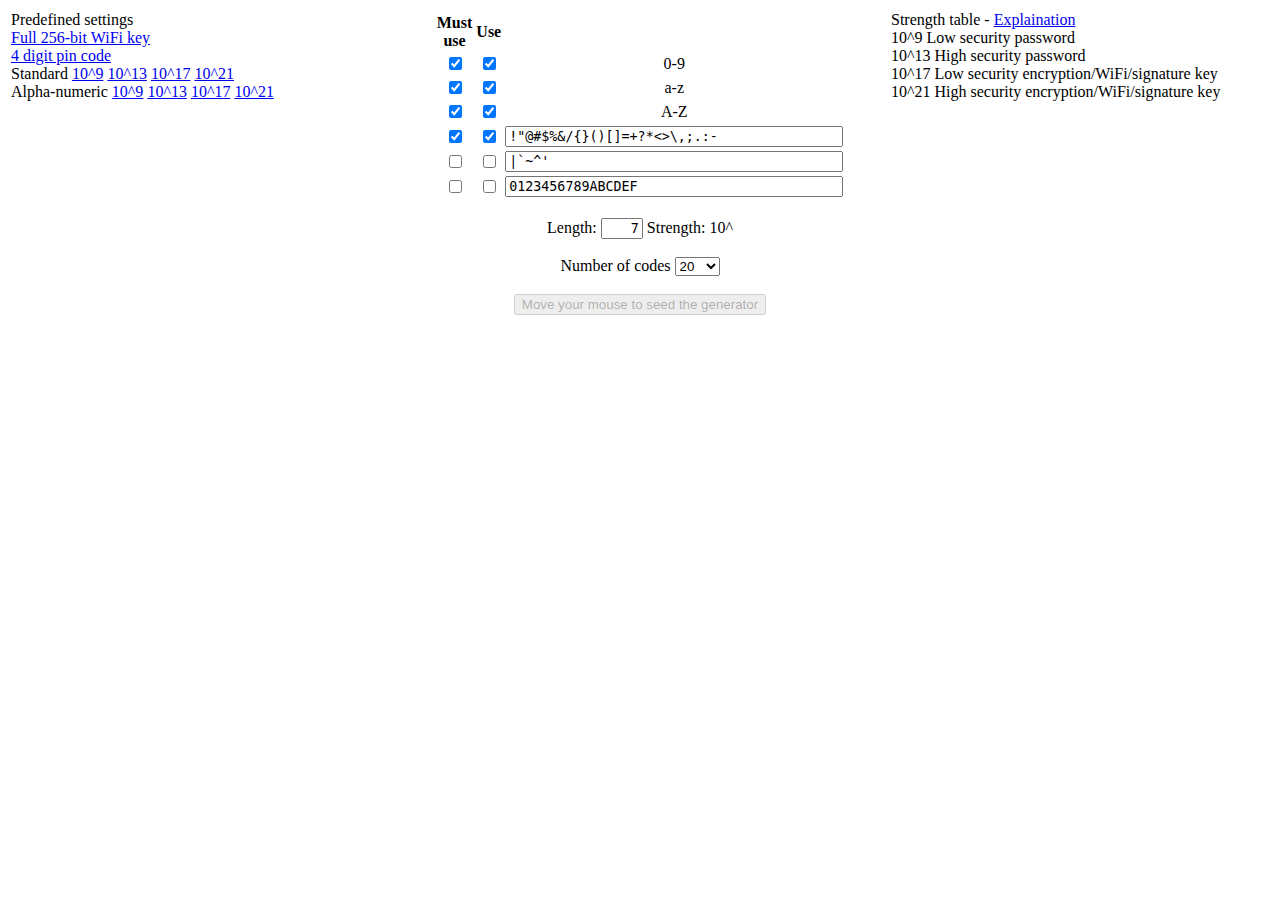
<file: ebusiness-generator/generator.htm>
<!DOCTYPE HTML>
<html>
<head>
<meta http-equiv="content-type" content="text/html;charset=utf-8">
<title></title>
<style>
input[type=text]{
	font-family:monospace;
}
td{
	text-align:center;
}
.password{
	font-family:monospace;
	display:inline-block;
	margin:8px;
	padding:0px 2px;
	background-color:yellow;
	font-size:125%;
}
body{
	height:100%;
} 
</style>
</head>
<body onmousemove="rndseed(event)" onkeydown="rndseed(event)" onkeyup="rndseed(event)">
<div style="width:100%;height:100%;position:absolute;top:0px;left:0px;z-index:-1;"></div>

<noscript><p style="text-align:center;color:red;">JavaScript is not enabled in your browser, you must enable JavaScript to use the password generator</p></noscript>

<table style="width:100%;"><colgroup><col style="width:380px;"><col style="width:auto;"><col style="width:380px;"></colgroup><tr>
<td style="text-align:left;vertical-align:top;">
Predefined settings<br>
<a href="javascript:wifikey()">Full 256-bit WiFi key</a><br>
<a href="javascript:pincode()">4 digit pin code</a><br>
Standard <a href="javascript:standard(5)">10^9</a>
<a href="javascript:standard(7)">10^13</a>
<a href="javascript:standard(9)">10^17</a>
<a href="javascript:standard(11)">10^21</a><br>
Alpha-numeric <a href="javascript:alpha(6)">10^9</a>
<a href="javascript:alpha(8)">10^13</a>
<a href="javascript:alpha(10)">10^17</a>
<a href="javascript:alpha(12)">10^21</a>
</td>

<td>
<table style="margin:auto;">
<tr><th>Must<br>use</th><th>Use</th><th></th></tr>
<tr><td><input id="0m" type="checkbox" checked="checked"></td><td><input id="0u" type="checkbox" checked="checked"></td><td>0-9<input id="0v" type="hidden" value="0123456789"></td></tr>
<tr><td><input id="1m" type="checkbox" checked="checked"></td><td><input id="1u" type="checkbox" checked="checked"></td><td>a-z<input id="1v" type="hidden" value="abcdefghijklmnopqrstuvwxyz"></td></tr>
<tr><td><input id="2m" type="checkbox" checked="checked"></td><td><input id="2u" type="checkbox" checked="checked"></td><td>A-Z<input id="2v" type="hidden" value="ABCDEFGHIJKLMNOPQRSTUVWXYZ"></td></tr>
<tr><td><input id="3m" type="checkbox" checked="checked"></td><td><input id="3u" type="checkbox" checked="checked"></td><td><input id="3v" size="40" type="text" value="!&quot;@#$%&amp;/{}()[]=+?*&lt;&gt;\,;.:-_ "></td></tr>
<tr><td><input id="4m" type="checkbox"></td><td><input id="4u" type="checkbox"></td><td><input id="4v" size="40" type="text" value="|`~^'"></td></tr>
<tr><td><input id="5m" type="checkbox"></td><td><input id="5u" type="checkbox"></td><td><input id="5v" size="40" type="text" value="0123456789ABCDEF"></td></tr>
</table>
<br>
<div style="margin:auto;width:350px;text-align:center;">Length: <input id="pwlen" size="3" type="text" value="7" style="text-align:right;"> Strength: 10^<span id="strenexp"></span><br><br>
Number of codes <select id="numcodes"><option value="1">1</option><option value="20" selected="selected">20</option><option value="100">100</option></select><br><br>
<input id="generatebutton" type="button" value="Move your mouse to seed the generator" onclick="generate(true)" disabled="disabled"></div>
</td>

<td style="text-align:left;vertical-align:top;">
Strength table - <a href="javascript:exp()">Explaination</a><br>
10^9 Low security password<span id="pass9"></span><br>
10^13 High security password<span id="pass13"></span><br>
10^17 Low security encryption/WiFi/signature key<span id="pass17"></span><br>
10^21 High security encryption/WiFi/signature key<span id="pass21"></span>
</td>
</tr>
</table>

<p id="result"></p>
<p style="text-align:center;display:none;" id="practice">Practice typing your chosen password<br><input id="checkinput" type="password" onkeyup="checkpassword(event,this.value)"><br><span id="practiceresult"></span></p>
<p id="debug"></p>
<script>
primelist=[2,3,5,7,11]
primelistlen=5
lastprime=11
function prime(index){
	while(primelistlen<=index){
		lastprime+=2
		var sqrtlastprime=Math.sqrt(lastprime)
		for(var a=1;true;a++){
			if(!(lastprime%primelist[a]))break;
			if(primelist[a]>sqrtlastprime){
				primelist[primelistlen]=lastprime
				primelistlen++
				break
			}
		}
	}
	return primelist[index]
}

//alert(prime(55))
//alert(primelist)

//e41=Math.pow(2,41)
bp=2199023255579
//alert(123456789012%34567890123)
//alert(123456789012-34567890123*3)
//alert(e41-2199023255550)
//randomlist=[1,2,3,4,5,6,7,8,9,10,11,12,13,14,15,16,17,18,19,20,21,22,23,24,25,26,27,28,29,30,31,32]
//randomlist=[2,2,2,4,2,6,2,8,2,10,12,12,12,14,12,16,12,18,12,20,22,22,22,24,22,26,22,28,22,30,32,32]
randomlist=[]
for(a=0;a<32;a++) randomlist[a]=123456789;
randompoint=0
document.getElementById("generatebutton").disabled=true

//debug
lasttime=0
diffs=[]
function rnd(limit,seed){
	if(!seed) seed=(new Date()).getTime();
	for(var a=0;a<5;a++){
		randompoint++
		randomlist[randompoint%32]=(randomlist[randompoint%32]+(randomlist[(1+randompoint)%32]+1)*(seed%prime(47+(randompoint%89))))%bp
	}
	if(randompoint>499){
		document.getElementById("generatebutton").disabled=false
		document.getElementById("generatebutton").value="Generate"
	}
	//document.getElementById("debug").innerHTML=randomlist.join("<br>")
	if(limit){
		if(((bp%limit)>randomlist[randompoint%32]) && (bp>limit)){
			return rnd(limit)
		}
		else{
			return randomlist[randompoint%32]%limit
		}
	}
	//diffs[diffs.length]=seed-lasttime
	//lasttime=seed
	//document.getElementById("debug").innerHTML=diffs.join(" ")
}
function rndseed(e){
	rnd(false,(new Date()).getTime()+prime(46)*(e.clientX||e.screenX||e.pageX||1)+prime(45)*(e.clientY||e.screenY||e.pageY||1))
}
//onmousemove=rndseed
//onkeydown=rndseed
//onkeyup=rndseed

//alert(undefined || 4)

passwords=[]

function generate(doit){
	if(randompoint<500) return;
	var numinp=6
	var numberofcodes=1*document.getElementById("numcodes").value
	var strlen=1*document.getElementById("pwlen").value
	var arr=[]
	var library=""
	var mustuse=[]
	for(var a=0;a<numinp;a++){
		if(document.getElementById(a+"u").checked){
			if(document.getElementById(a+"v").value.length>0){
				library+=document.getElementById(a+"v").value
				if(document.getElementById(a+"m").checked){
					mustuse[mustuse.length]=document.getElementById(a+"v").value
					//var b=rnd(strlen)
					//while(arr[b]!==false) b=rnd(strlen);
					//arr[b]=library[library.length-1][rnd(library[library.length-1].length)]
				}
			}
		}
	}
	library=library.split("")
	library.sort()
	var libstren=1
	var liblen=library.length
	for(a=0;a<liblen-1;a++){
		libstren+=(library[a]!=library[a+1])
	}
	var strength=Math.floor(10*strlen*Math.log(libstren)*Math.LOG10E)/10
	document.getElementById("strenexp").innerHTML=strength
	for(a=9;a<22;a+=4){
		if(strength>=a){
			document.getElementById("pass"+a).innerHTML=" - Passed"
			document.getElementById("pass"+a).style.color="green"
		}
		else{
			document.getElementById("pass"+a).innerHTML=" - Failed"
			document.getElementById("pass"+a).style.color="red"
		}
	}
	var mustlen=mustuse.length
	var htmlstructure=""
	if(doit){
		passwords=[]
		restartgen:
		for(a=numberofcodes;a--;){
			for(var b=0;b<strlen;b++){
				arr[b]=library[rnd(liblen)]
			}
			for(var c=0;c<mustlen;c++){
				var included=false
				for(var b=0;b<strlen;b++){
					if(mustuse[c].indexOf(arr[b])>=0) included=true;
				}
				if(!included){
					if(strlen>=mustlen) a++;
					continue restartgen
				}
			}
			passwords[passwords.length]=arr.join("")
			htmlstructure+="<span class='password'>"+arr.join("").replace(/\x26/g,"&amp;").replace(/\x3c/g,"&lt;").replace(/\x3e/g,"&gt;").replace(/\x20/g,"&nbsp;")+"<\/span>"
		}
		//dbarr=[0,0,0,0,0,0,0,0,0,0,0,0,0,0,0,0,0,0,0,0,0,0,0,0,0,0,0,0,0,0,0,0,0,0,0,0,0,0,0,0,0,0,0,0,0,0,0,0,0,0,0,0,0,0,0,0,0,0,0,0,0,0,0,0,0,0,0,0,0,0,0,0,0,0,0,0,0,0,0,0,0,0,0,0,0,0,0,0,0,0]
		//for(a=0;a<900000;a++) dbarr[rnd(90)]+=1;
		document.getElementById("result").innerHTML=htmlstructure//+dbarr
		document.getElementById("practice").style.display=""
		document.getElementById("checkinput").value=""
		document.getElementById("practiceresult").innerHTML=""
	}
}

function checkpassword(e,pass){
	if(e.keyCode==13) document.getElementById("checkinput").value="";
	for(var a=0;a<passwords.length;a++){
		if(passwords[a].indexOf(pass)==0){
			if(pass.length===passwords[a].length){
				document.getElementById("practiceresult").innerHTML="Correct"
				document.getElementById("practiceresult").style.color="green"
			}
			else{
				document.getElementById("practiceresult").innerHTML=""
			}
			return
		}
	}
	document.getElementById("practiceresult").innerHTML="Wrong"
	document.getElementById("practiceresult").style.color="red"
}

function wifikey(){
	document.getElementById("0u").checked=false
	document.getElementById("1u").checked=false
	document.getElementById("2u").checked=false
	document.getElementById("3u").checked=false
	document.getElementById("4u").checked=false
	document.getElementById("5u").checked=true
	document.getElementById("5v").value="0123456789ABCDEF"
	document.getElementById("pwlen").value="64"
	document.getElementById("numcodes").value="1"
	if(randompoint>499) generate(true);
}
function pincode(){
	document.getElementById("0u").checked=true
	document.getElementById("1u").checked=false
	document.getElementById("2u").checked=false
	document.getElementById("3u").checked=false
	document.getElementById("4u").checked=false
	document.getElementById("5u").checked=false
	document.getElementById("pwlen").value="4"
	document.getElementById("numcodes").value="1"
	if(randompoint>499) generate(true);
}
function standard(len){
	document.getElementById("0m").checked=true
	document.getElementById("1m").checked=true
	document.getElementById("2m").checked=true
	document.getElementById("3m").checked=true
	document.getElementById("0u").checked=true
	document.getElementById("1u").checked=true
	document.getElementById("2u").checked=true
	document.getElementById("3u").checked=true
	document.getElementById("4u").checked=false
	document.getElementById("5u").checked=false
	document.getElementById("3v").value='!"@#$%&/{}()[]=+?*<>\,;.:-_ '
	document.getElementById("pwlen").value=""+len
	if(document.getElementById("numcodes").value=="1") document.getElementById("numcodes").value="20";
	if(randompoint>499) generate(true);
}
function alpha(len){
	document.getElementById("0m").checked=true
	document.getElementById("1m").checked=true
	document.getElementById("2m").checked=true
	document.getElementById("0u").checked=true
	document.getElementById("1u").checked=true
	document.getElementById("2u").checked=true
	document.getElementById("3u").checked=false
	document.getElementById("4u").checked=false
	document.getElementById("5u").checked=false
	document.getElementById("pwlen").value=""+len
	if(document.getElementById("numcodes").value=="1") document.getElementById("numcodes").value="20";
	if(randompoint>499) generate(true);
}
</script>
</body>
</html>
</file>
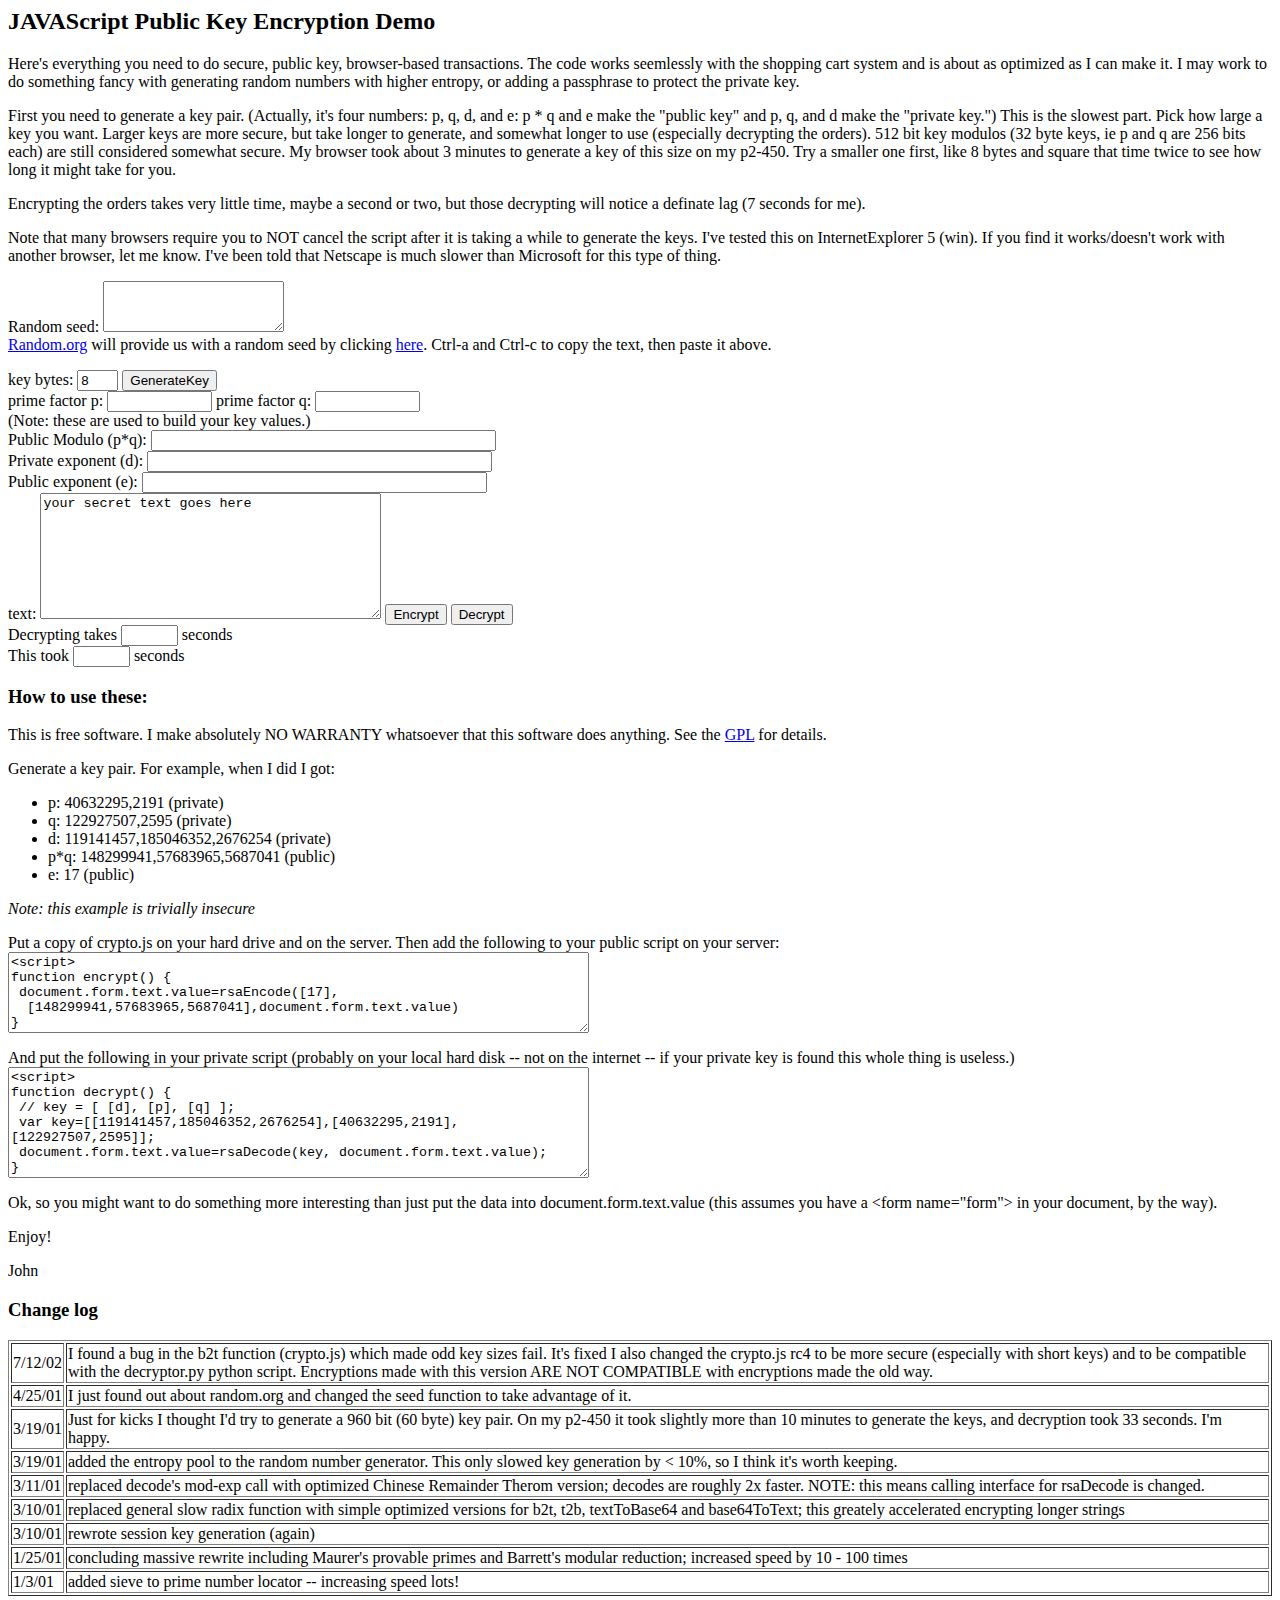
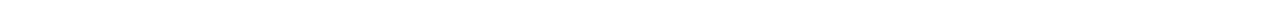
<file: shop-js-crypto/crypto2.htm>
<html>
<head>
<title>GPL JavaScript Public Key Encryption Demo</title>
</head>

<body>
<script src="crypto.js"></script>
<script language="JavaScript"><!--
/* The following functions are (c) 2000 by John M Hanna and are
 * released under the terms of the Gnu Public License.
 * You must freely redistribute them with their source -- see the
 * GPL for details.
 *  -- Latest version found at http://sourceforge.net/projects/shop-js
 */

// seed the random number generator with entropy in s
function seed(s) {
 rSeed=[];
 var n=0,nn=0;
 while(n < s.length) {
  while(n<s.length && s.charCodeAt(n)<=32) n++;
  if(n < s.length) rSeed[nn]=parseInt("0x"+s.substr(n,2));
  n+=3; nn++;
 }

 var x, y, t;
 Rs=[];
 Rsl=rSeed.length;
 Sr= r(256)
 Rbits=0

 if(Rs.lengh==0) {for (x=0; x<256; x++) Rs[x]=x;}
 y=0
 for (x=0; x<256; x++) {
  y=(rSeed[x] + s[x] + y) % 256
  t=s[x]; s[x]=s[y]; s[y]=t
 }
 Rx=Ry=0;
 alert("Random seed updated. Seed size is: "+Rsl);
}
// generate a random number 0 .. 255
// uses entropy from seed
function rc() {
  // this first bit is basically RC4
  Rx=++Rx & 255;
  Ry=( Rs[Rx] + Ry) & 255;
  var t=Rs[Rx]; Rs[Rx]=Rs[Ry]; Rs[Ry]=t;
  Sr^= Rs[(Rs[Rx] + Rs[Ry]) & 255];

  // xor with javascripts rand, just in case there's good entropy there
  Sr^= r(256);

  Sr^= ror(rSeed[r(Rsl)],r(8));
  Sr^= ror(rSeed[r(Rsl)],r(8));
  return Sr;
}
// javascript's random 0 .. n
function r(n) {return  Math.floor(Math.random()*n);}
// rotate right
//function ror(a,b) {return b?((a<<b)|(a>>(8-b))&255):a;}
// random number between 0 .. n -- based on repeated calls to rc
function rand(n) {
 if(n==2) {
  if(! Rbits) {
   Rbits=8;
   Rbits2=rc(256);
  }
  Rbits--;
  var r=Rbits2 & 1;
  Rbits2>>=1;
  return r;
 }
 var m=1, r=0;
 while (n>m && m > 0) {
  m<<=8; r=(r<<8) |rc();
 }
 if(r<0) r ^= 0x80000000;
 return r % n;
}

tstval=[1,1,1,1,1,1,1,1,1,1,1,1,1,1,1,1,1,1,1,1,1,1,1,1,1,1,1,1,1,1,1]

// functions for generating keys-----------------------------
function bgcd(uu,vv) { // return greatest common divisor
 // algorythm from http://algo.inria.fr/banderier/Seminar/Vallee/index.html
 var d, t, v=vv.concat(), u=uu.concat()
 for(;;) {
  d=bsub(v,u)
  if(beq(d,[0])) return u
  if(d.length) {
   while((d[0] & 1) ==0)
    d=brshift(d).a // v=(v-u)/2^val2(v-u)
   v=d
  } else {
   t=v; v=u; u=t // swap u and v
  }
 }
}

function rnum(bits) {
 var n,b=1,c=0
 var a=[]
 if(bits==0) bits=1
 for(n=bits; n>0; n--) {
  if(rand(2)) {
   a[c]|=b
  }
  b<<=1
  if(b==bx2) {
   b=1; c++
  }
 }
 return a
}

// function to generate keys
function genkey(bits,f) {
 timerStart()
 bits=parseInt(bits)*8
 var q,p,p1q1,n,factorMe,d,e,r
 var c,cc,ccc,pq
 q=mpp(bits); p=mpp(bits)
 f.p.value=p; f.q.value=q
 p1q1=bmul(bsub(p,[1]),bsub(q,[1]))
 for(c=5; c<Primes.length; c++) {
  e=[Primes[c]]
  d=modinverse(e,p1q1)
  if(d.length != 1 || d[0]!=0) break
 }
 f.d.value=d; f.e.value=e; f.pq.value=(pq=bmul(p,q))
 // test
 timerStop()
 c=bmod(tstval,pq)
 cc=bmodexp(c,e,pq)
 timerStart()
 //cc1=bmodexp(cc,d,pq)
 ccc=crt_RSA(cc,d,p,q)
 timerStop()
 return
}
function timerStart() {
 startTime=new Date();
}
function timerStop() {
 var endTime=new Date();
 document.t.howLong2.value=document.t.howLong.value
 document.t.howLong.value=(endTime.getTime()-startTime.getTime())/1000.0;
} 
function parseArray(a) {
 a=a.split(",")
 for(var n=0; n<a.length; n++) {
  a[n]=parseInt(a[n])
 }
 return a
}

function enc(f) {
 timerStart()
 f.text.value=rsaEncode(parseArray(f.e.value),parseArray(f.pq.value),f.text.value)
 timerStop()
}
function dec(f) {
 timerStart()
 f.text.value=rsaDecode([parseArray(f.d.value),
  parseArray(f.p.value),
  parseArray(f.q.value)],
  f.text.value)
 timerStop()
}


Primes=[3, 5, 7, 11, 13, 17, 19,
	23, 29, 31, 37, 41, 43, 47, 53,
	59, 61, 67, 71, 73, 79, 83, 89,
	97, 101, 103, 107, 109, 113, 127, 131,
	137, 139, 149, 151, 157, 163, 167, 173,
	179, 181, 191, 193, 197, 199, 211, 223,
	227, 229, 233, 239, 241, 251, 257, 263,
	269, 271, 277, 281, 283, 293, 307, 311,
	313, 317, 331, 337, 347, 349, 353, 359,
	367, 373, 379, 383, 389, 397, 401, 409,
	419, 421, 431, 433, 439, 443, 449, 457,
	461, 463, 467, 479, 487, 491, 499, 503,
	509, 521, 523, 541, 547, 557, 563, 569,
	571, 577, 587, 593, 599, 601, 607, 613,
	617, 619, 631, 641, 643, 647, 653, 659,
	661, 673, 677, 683, 691, 701, 709, 719,
	727, 733, 739, 743, 751, 757, 761, 769,
	773, 787, 797, 809, 811, 821, 823, 827,
	829, 839, 853, 857, 859, 863, 877, 881,
	883, 887, 907, 911, 919, 929, 937, 941,
	947, 953, 967, 971, 977, 983, 991, 997,
	1009, 1013, 1019, 1021]


sieveSize=4000
sieve0=-1* sieveSize
sieve=[]

lastPrime=0
function nextPrime(p) { // returns the next prime > p
 var n
 if(p == Primes[lastPrime] && lastPrime <Primes.length-1) {
  return Primes[++lastPrime]
 }
 if(p<Primes[Primes.length-1]) {
  for(n=Primes.length-2; n>0; n--) {
   if(Primes[n] <= p) {
    lastPrime=n+1
    return Primes[n+1]
   }
  }
 }
 // use sieve and find the next one
 var pp,m
 // start with p
 p++; if((p & 1)==0) p++
 for(;;) {
  // new sieve if p is outside of this sieve's range
  if(p-sieve0 > sieveSize || p < sieve0) {
   // start new sieve
   for(n=sieveSize-1; n>=0; n--) sieve[n]=0
   sieve0=p
   primes=Primes.concat()
  } 

  // next p if sieve hit
  if(sieve[p-sieve0]==0) { // sieve miss

   // update sieve if p divisable

   // find a prime divisor
   for(n=0; n<primes.length; n++) {
    if((pp=primes[n]) && p % pp ==0) {
     for(m=p-sieve0; m<sieveSize; m+=pp) sieve[m]=pp
     p+=2;
     primes[n]=0
     break
    }
   }
   if(n >= primes.length) {
    // possible prime
    return p
   }
  } else {
    p+=2;
  }
 }

}
function divisable(n,max) { //return a factor if n is divisable by a prime less than max, else return 0
 if((n[0] & 1) == 0) return 2
 for(c=0; c<Primes.length; c++) {
  if(Primes[c] >= max) return 0
  if(simplemod(n,Primes[c])==0)
   return Primes[c]
 }
 c=Primes[Primes.length-1]
 for(;;) {
  c=nextPrime(c)
  if(c >= max) return 0
  if(simplemod(n,c)==0)
   return c
 }
}
function bPowOf2(pow) { // return a bigint
 var r=[], n, m=Math.floor(pow/bs)
 for(n=m-1; n>=0; n--) r[n]=0;
 r[m]= 1<<(pow % bs)
 return r
}
function mpp(bits) { //returns a Maurer Provable Prime, see HAC chap 4 (c) CRC press
 if(bits < 10) return [Primes[rand(Primes.length)]]
 if(bits <=20) return [nextPrime(rand(1<<bits))]
 var c=10, m=20, B=bits*bits/c, r, q, I, R, n, a, b, d, R2, nMinus1
 if(bits > m*2) {
  for(;;) {
   r=Math.pow(2,Math.random()-1)
   if(bits - r * bits > m) break
  }
 } else {
  r=0.5
 }
 q=mpp(Math.floor(r*bits)+1)
 I=bPowOf2(bits-2)
 I=bdiv(I,q).q
 Il=I.length
 for(;;) {
  // generate R => I < R < 2I
  R=[]; for(n=0; n<Il; n++) R[n]=rand(bx2);
  R[Il-1] %= I[Il-1]; R=bmod(R,I);
  if(! R[0]) R[0]|=1 // must be greater or equal to 1
  R=badd(R,I)
  n=blshift(bmul(R,q),1) // 2Rq+1
  n[0]|=1
  if(!divisable(n,B)) {
   a=rnum(bits-1)
   a[0]|=2 // must be greater than 2
   nMinus1=bsub(n,[1])
   var x=bmodexp(a,nMinus1,n)
   if(beq(x,[1])) {
    R2=blshift(R,1)
    b=bsub(bmodexp(a,R2,n),[1])
    d=bgcd(b,n)
    if(beq(d,[1])) return n
   }
  }
 }
}



// --></script>
<h2>JAVAScript Public Key Encryption Demo</h2>
Here's everything you need to do secure, public key, browser-based
transactions. The code works seemlessly with the shopping cart system
and is about as optimized as I can make it. I may work to do something
fancy with generating random numbers with higher entropy, or adding
a passphrase to protect the private key. 
<p>
First you need to generate a key pair. (Actually, it's four numbers: p, q, d,
and e: p * q and e make the "public key" and p, q, and d make the "private
key.") This is the
slowest part. Pick how large a key you want. Larger keys are more secure,
but take longer to generate, and somewhat longer to use (especially decrypting
the orders). 512 bit key modulos (32 byte keys, ie p and q are 256 bits each)
are still considered somewhat secure. My browser took about 3 minutes
to generate a key of this size on my p2-450. Try a smaller one first, like 8 bytes and
square that time twice to see how long it might take for you.<p>

Encrypting the orders takes very little time, maybe a second or two,
but those decrypting will notice a definate lag (7 seconds for me).
<p>
Note that many browsers require you to NOT cancel the script after it is
taking a while to generate the keys. I've tested this on InternetExplorer 5 (win).
If you find it works/doesn't work with another browser, let me know. I've been
told that Netscape is much slower than Microsoft for this type of thing.<p>
<form name=t>
Random seed: <textarea name=rseed rows=3 cols=20
onChange="seed(this.value)"></textarea>
<br>
<a href="www.random.org">Random.org</a> will provide us with a random seed
by clicking <a href="http://www.random.org/cgi-bin/randbyte?nbytes=1024&format=hex" target="_blank">here</a>.
Ctrl-a and Ctrl-c to copy the text, then paste it above.
<p>
key bytes: <input type=text name=keylen size=2 value=8>
<input type=button value=GenerateKey onClick="genkey(document.t.keylen.value,document.t)"><br>
prime factor p: <input type=text name=p size=10>
prime factor q: <input type=text name=q size=10><br>
(Note: these are used to build your key values.)<br>
Public Modulo (p*q): <input type=text name=pq size=40><br>
Private exponent (d): <input type=text name=d size=40 value=""><br>
Public exponent (e): <input type=text name=e size=40 value=""> <br>
text:
<textarea name=text rows=8, cols=40>your secret text goes here</textarea>
<input type=button value="Encrypt" onClick="enc(document.t)">
<input type=button value="Decrypt" onClick="dec(document.t)">
<br>
Decrypting takes <input type=text name=howLong size=4> seconds<br>
This took <input type=text name="howLong2" size=4> seconds<br>
</form>

<h3>How to use these:</h3>
This is free software. I make absolutely NO WARRANTY whatsoever that this
software does anything. See the
<a href="http://www.gnu.org/copyleft/gpl.html">GPL</a> for details.<p>
Generate a key pair. For example, when I did I got:<ul>
<li>p: 40632295,2191 (private)
<li>q: 122927507,2595 (private)
<li>d: 119141457,185046352,2676254 (private)
<li>p*q: 148299941,57683965,5687041 (public)
<li>e: 17 (public)</ul>
<i>Note: this example is trivially insecure</i><p>
Put a copy of crypto.js on your hard drive and on the server. Then
add the following to your public script on your server:<br>
<textarea rows=5 cols=70>
<script>
function encrypt() {
 document.form.text.value=rsaEncode([17],
  [148299941,57683965,5687041],document.form.text.value)
}
</script>
</textarea><P>
And put the following in your private script (probably on your local hard
disk -- not on the internet -- if your private key is found this whole
thing is useless.)<br>
<textarea rows=7 cols=70>
<script>
function decrypt() {
 // key = [ [d], [p], [q] ];
 var key=[[119141457,185046352,2676254],[40632295,2191],[122927507,2595]];
 document.form.text.value=rsaDecode(key, document.form.text.value);
}
</script>
</textarea>
<p>Ok, so you might want to do something more interesting than just put
the data into document.form.text.value (this assumes you have a &lt;form name="form"&gt;
in your document, by the way).

<p>Enjoy!
<p>John
<p>
<h3>Change log</h3>
<table border=1>
<tr><td>7/12/02</td><td>
I found a bug in the b2t function (crypto.js) which made odd key sizes fail. It's fixed
I also changed the crypto.js rc4 to be more secure (especially with short keys)
and to be compatible with the decryptor.py python script. Encryptions made
with this version ARE NOT COMPATIBLE with encryptions made the old way.
</td></tr>
<tr><td>4/25/01</td><td>
I just found out about random.org and changed the seed function to take
advantage of it.
</td></tr>
<tr><td>3/19/01</td><td>
Just for kicks I thought I'd try to generate a 960 bit (60 byte) key pair.
On my p2-450 it took slightly more than 10 minutes to generate the keys,
and decryption took 33 seconds. I'm happy.
</td></tr>
<tr><td>3/19/01</td><td>added the entropy pool to the random number generator. This only
slowed key generation by < 10%, so I think it's worth keeping.<br>
</td></tr>
<tr><td>
3/11/01</td><td>replaced decode's mod-exp call with optimized Chinese Remainder
Therom version; decodes are roughly 2x faster. NOTE: this means calling
interface for rsaDecode is changed.<br>
</td></tr>
<tr><td>3/10/01</td><td>replaced general slow radix function with simple optimized
versions for b2t, t2b, textToBase64 and base64ToText; this greately
accelerated encrypting longer strings<br>
</td></tr>
<tr><td>3/10/01</td><td>rewrote session key generation (again)<br>
</td></tr>
<tr><td>1/25/01</td><td>concluding massive rewrite including Maurer's provable primes and
Barrett's modular reduction; increased speed by 10 - 100 times<br>
</td></tr>
<tr><td>1/3/01</td><td>added sieve to prime number locator -- increasing speed lots!<br>
</td></tr></table>

</body>
</html>
</file>
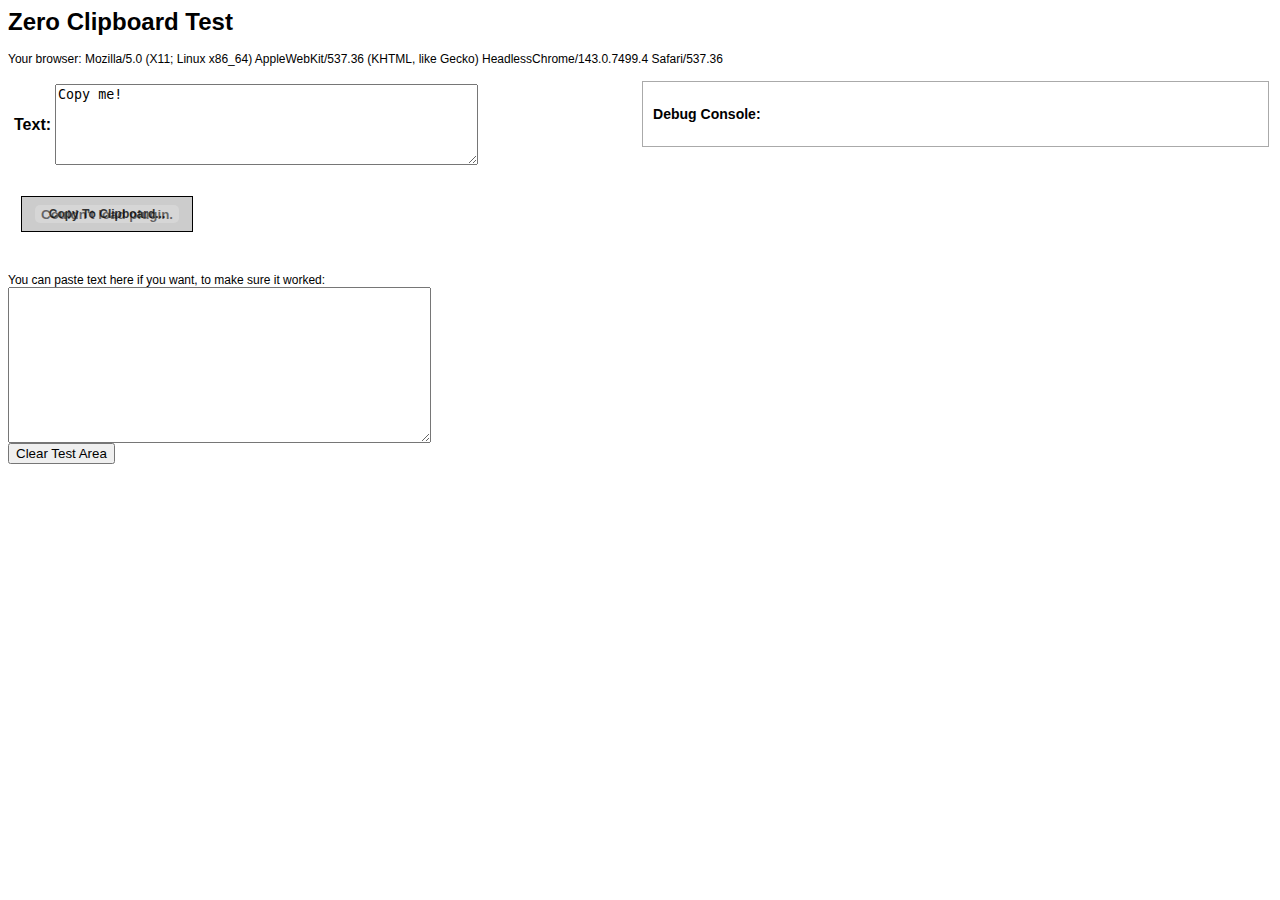
<file: zeroclipboard/test.html>
<html>
<head>
	<title>Zero Clipboard Test</title>
	<style type="text/css">
		body { font-family:arial,sans-serif; font-size:9pt; }
		
		.my_clip_button { width:150px; text-align:center; border:1px solid black; background-color:#ccc; margin:10px; padding:10px; cursor:default; font-size:9pt; }
		.my_clip_button.hover { background-color:#eee; }
		.my_clip_button.active { background-color:#aaa; }
	</style>
	<script type="text/javascript" src="ZeroClipboard.js"></script>
	<script language="JavaScript">
		var clip = null;
		
		function $(id) { return document.getElementById(id); }
		
		function init() {
			clip = new ZeroClipboard.Client();
			clip.setHandCursor( true );
			
			clip.addEventListener('load', function (client) {
				debugstr("Flash movie loaded and ready.");
			});
			
			clip.addEventListener('mouseOver', function (client) {
				// update the text on mouse over
				clip.setText( $('fe_text').value );
			});
			
			clip.addEventListener('complete', function (client, text) {
				debugstr("Copied text to clipboard: " + text );
			});
			
			clip.glue( 'd_clip_button', 'd_clip_container' );
		}
		
		function debugstr(msg) {
			var p = document.createElement('p');
			p.innerHTML = msg;
			$('d_debug').appendChild(p);
		}
	</script>
</head>
<body onLoad="init()">
	<h1>Zero Clipboard Test</h1>
	<p><script>document.write("Your browser: " + navigator.userAgent);</script></p>
	<table width="100%">
		<tr>
			<td width="50%" valign="top">
				<!-- Upload Form -->
				<table>
					<tr>
						<td align="right"><b>Text:</b></td>
						<td align="left"><textarea id="fe_text" cols=50 rows=5 onChange="clip.setText(this.value)">Copy me!</textarea></td>
					</tr>
				</table>
				<br/>
				<div id="d_clip_container" style="position:relative">
					<div id="d_clip_button" class="my_clip_button"><b>Copy To Clipboard...</b></div>
				</div>
			</td>
			<td width="50%" valign="top">
				<!-- Debug Console -->
				<div id="d_debug" style="border:1px solid #aaa; padding: 10px; font-size:9pt;">
					<h3>Debug Console:</h3>
				</div>
			</td>
		</tr>
	</table>
	
	<br/><br/>
	You can paste text here if you want, to make sure it worked:<br/>
	<textarea id="testarea" cols=50 rows=10></textarea><br/>
	<input type=button value="Clear Test Area" onClick="$('testarea').value = '';"/>
</body>
</html>
</file>
